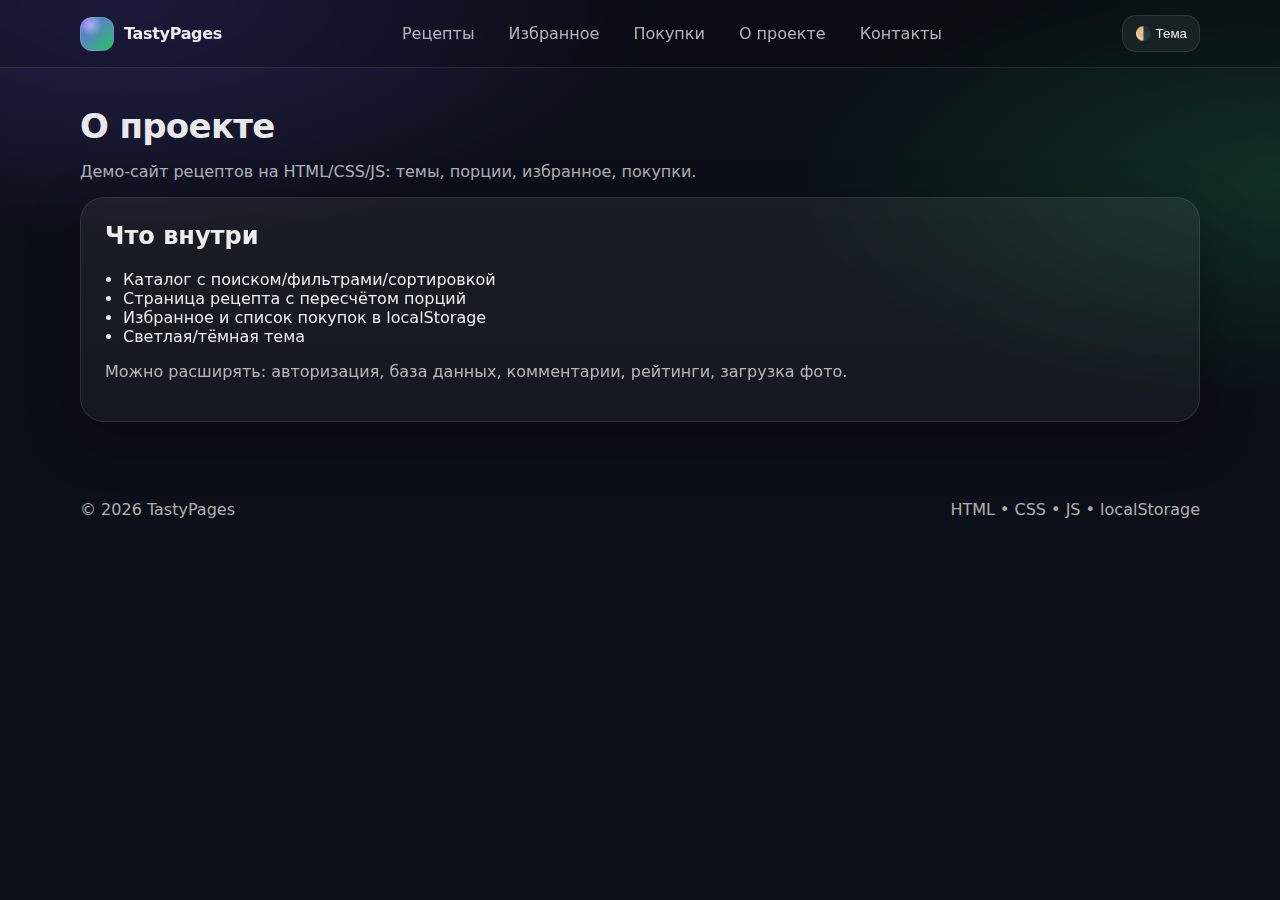
<file: about.html>
<!doctype html>
<html lang="ru">
<head>
  <meta charset="utf-8" />
  <meta name="viewport" content="width=device-width, initial-scale=1" />
  <title>О проекте — TastyPages</title>
  <link rel="stylesheet" href="css/styles.css" />
</head>
<body>
  <header id="site-header"></header>

  <main class="container">
    <section class="pagehead">
      <div>
        <h1 class="h1">О проекте</h1>
        <p class="muted">Демо-сайт рецептов на HTML/CSS/JS: темы, порции, избранное, покупки.</p>
      </div>
    </section>

    <section class="card pad-24 prose">
      <h2>Что внутри</h2>
      <ul>
        <li>Каталог с поиском/фильтрами/сортировкой</li>
        <li>Страница рецепта с пересчётом порций</li>
        <li>Избранное и список покупок в localStorage</li>
        <li>Светлая/тёмная тема</li>
      </ul>
      <p class="muted">Можно расширять: авторизация, база данных, комментарии, рейтинги, загрузка фото.</p>
    </section>
  </main>

  <footer id="site-footer"></footer>

  <script type="module">
    import { boot } from "./js/app.js";
    boot();
  </script>
</body>
</html>
</file>
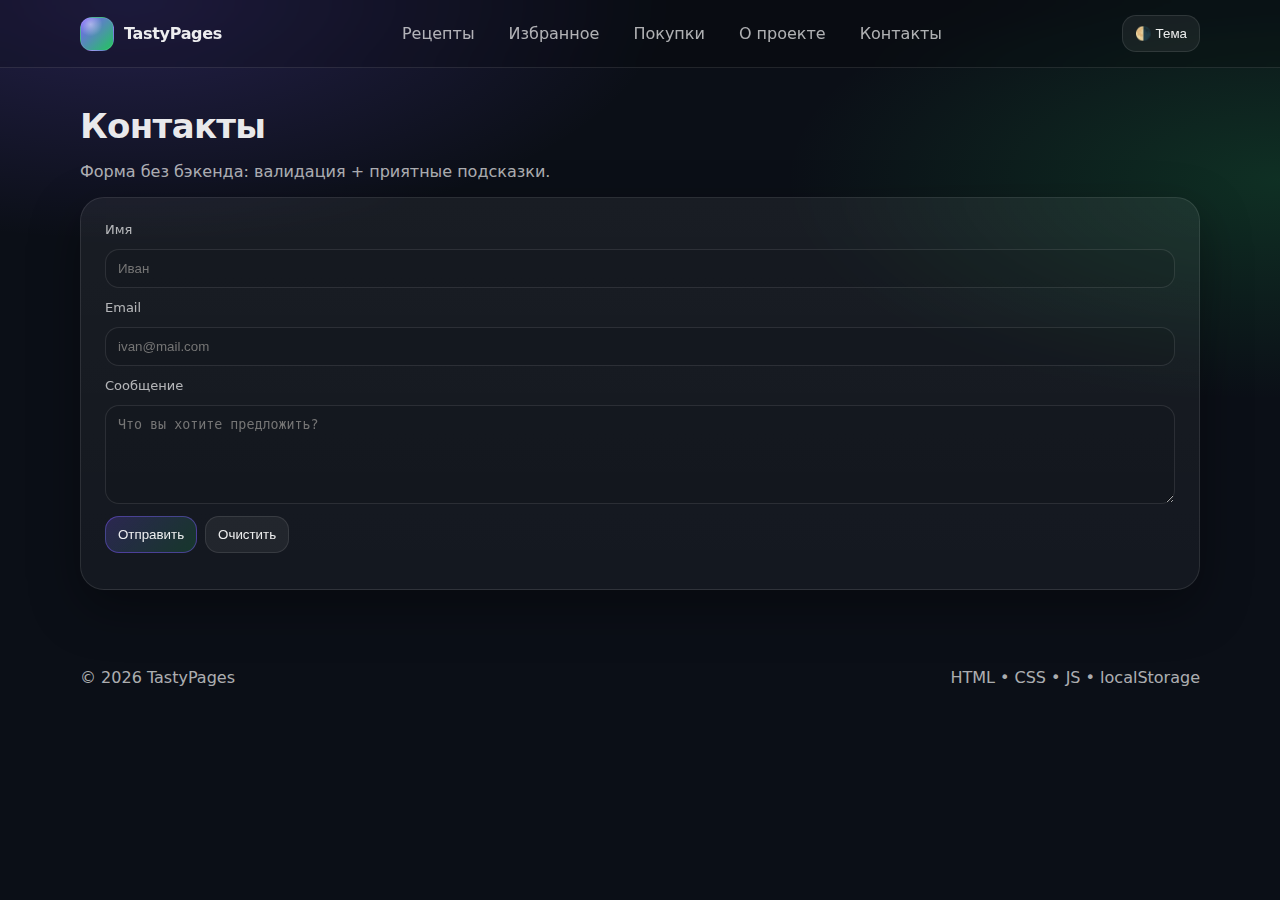
<file: contact.html>
<!doctype html>
<html lang="ru">
<head>
  <meta charset="utf-8" />
  <meta name="viewport" content="width=device-width, initial-scale=1" />
  <title>Контакты — TastyPages</title>
  <link rel="stylesheet" href="css/styles.css" />
</head>
<body>
  <header id="site-header"></header>

  <main class="container">
    <section class="pagehead">
      <div>
        <h1 class="h1">Контакты</h1>
        <p class="muted">Форма без бэкенда: валидация + приятные подсказки.</p>
      </div>
    </section>

    <section class="card pad-24">
      <form id="contact-form" class="stack gap-12">
        <div class="field">
          <label class="label">Имя</label>
          <input class="input" name="name" placeholder="Иван" required minlength="2" />
        </div>

        <div class="field">
          <label class="label">Email</label>
          <input class="input" name="email" type="email" placeholder="ivan@mail.com" required />
        </div>

        <div class="field">
          <label class="label">Сообщение</label>
          <textarea class="input" name="message" rows="5" placeholder="Что вы хотите предложить?" required minlength="10"></textarea>
        </div>

        <div class="row gap-8">
          <button class="btn btn--primary" type="submit">Отправить</button>
          <button class="btn" type="reset">Очистить</button>
        </div>

        <div id="contact-status" class="muted"></div>
      </form>
    </section>
  </main>

  <footer id="site-footer"></footer>

  <script type="module">
    import { boot } from "./js/app.js";
    import { initContactPage } from "./js/pages/contact.js";
    boot();
    initContactPage();
  </script>
</body>
</html>
</file>
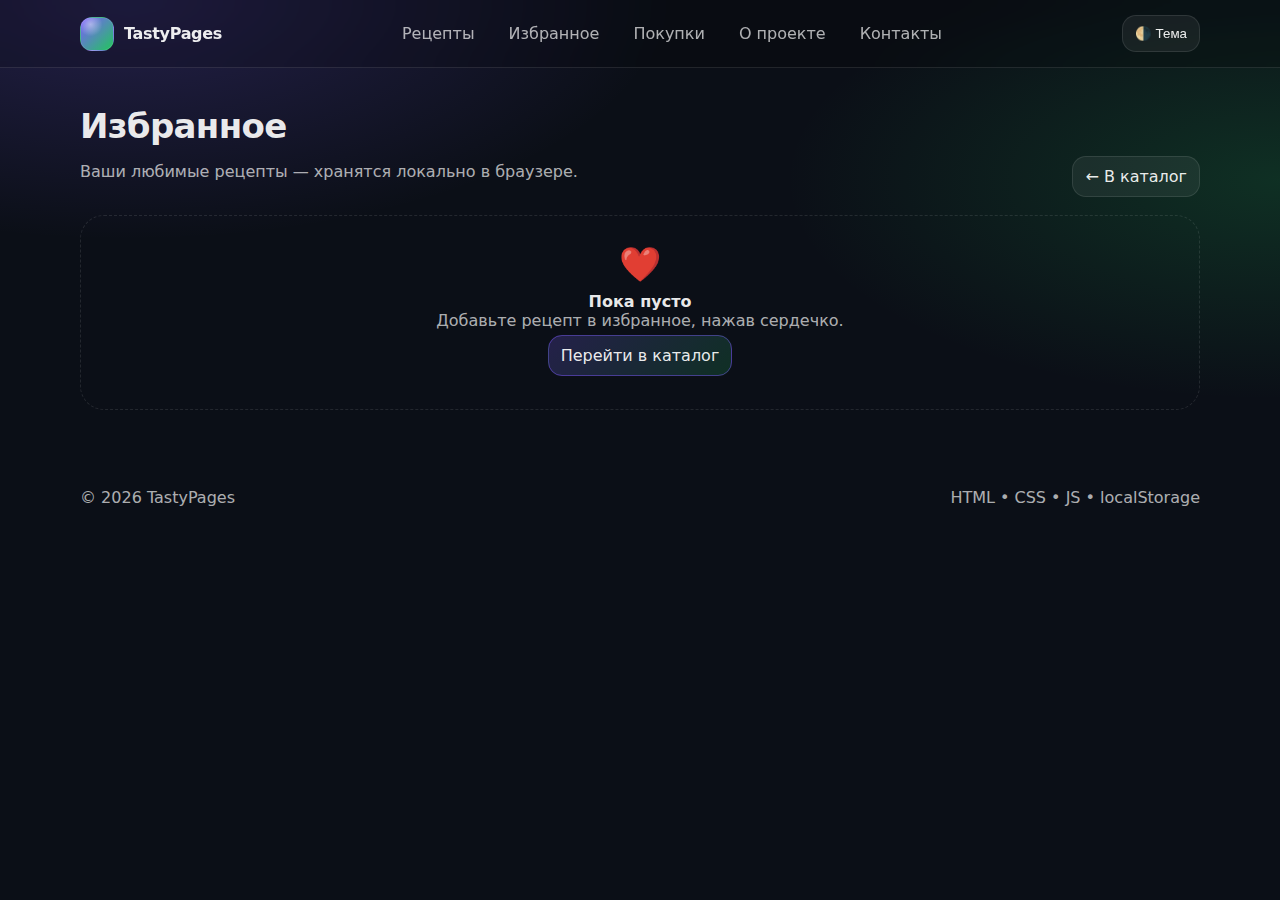
<file: favorites.html>
<!doctype html>
<html lang="ru">
<head>
  <meta charset="utf-8" />
  <meta name="viewport" content="width=device-width, initial-scale=1" />
  <title>Избранное — TastyPages</title>
  <link rel="stylesheet" href="css/styles.css" />
</head>
<body>
  <header id="site-header"></header>

  <main class="container">
    <section class="pagehead">
      <div>
        <h1 class="h1">Избранное</h1>
        <p class="muted">Ваши любимые рецепты — хранятся локально в браузере.</p>
      </div>
      <div class="pagehead__right">
        <a class="btn" href="recipes.html">← В каталог</a>
      </div>
    </section>

    <div id="favorites-grid" class="grid grid--cards"></div>

    <div id="fav-empty" class="empty hidden">
      <div class="empty__icon">❤️</div>
      <div class="empty__title">Пока пусто</div>
      <div class="muted">Добавьте рецепт в избранное, нажав сердечко.</div>
      <div class="pad-16">
        <a class="btn btn--primary" href="recipes.html">Перейти в каталог</a>
      </div>
    </div>
  </main>

  <footer id="site-footer"></footer>

  <script type="module">
    import { boot } from "./js/app.js";
    import { initFavoritesPage } from "./js/pages/favorites.js";
    boot();
    initFavoritesPage();
  </script>
</body>
</html>
</file>
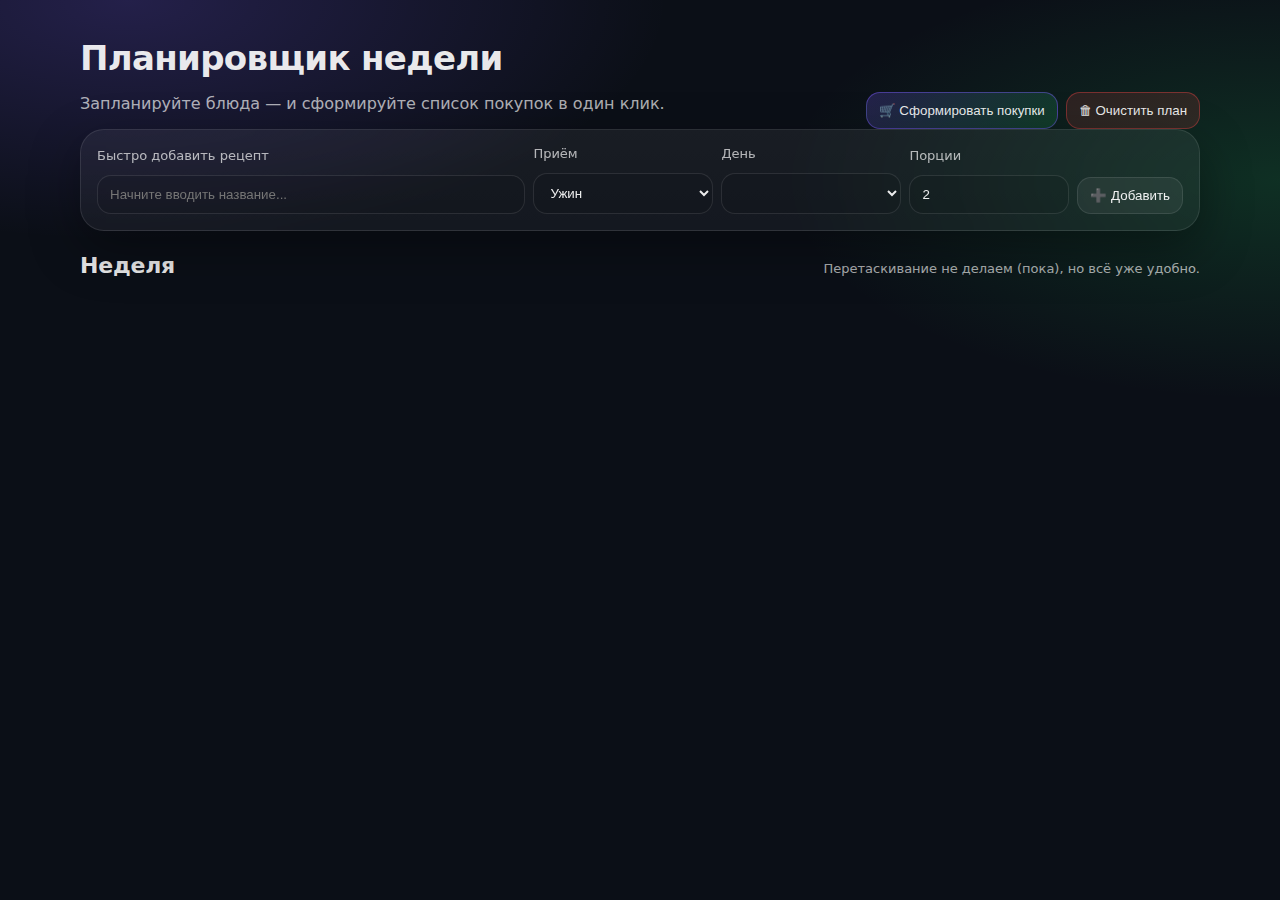
<file: planner.html>
<!doctype html>
<html lang="ru">
<head>
  <meta charset="utf-8" />
  <meta name="viewport" content="width=device-width, initial-scale=1" />
  <title>Планировщик — TastyPages</title>
  <link rel="stylesheet" href="css/styles.css" />
</head>
<body>
  <header id="site-header"></header>

  <main class="container">
    <section class="pagehead">
      <div>
        <h1 class="h1">Планировщик недели</h1>
        <p class="muted">Запланируйте блюда — и сформируйте список покупок в один клик.</p>
      </div>
      <div class="pagehead__right">
        <button id="planToShopping" class="btn btn--primary" type="button">🛒 Сформировать покупки</button>
        <button id="clearPlan" class="btn btn--danger" type="button">🗑 Очистить план</button>
      </div>
    </section>

    <section class="card pad-16">
      <div class="row gap-8" style="flex-wrap:wrap; align-items:flex-end;">
        <div class="field" style="flex: 1 1 360px;">
          <label class="label">Быстро добавить рецепт</label>
          <input id="planSearch" class="input" placeholder="Начните вводить название..." autocomplete="off" />
          <div id="planSuggest" class="suggest hidden"></div>
        </div>

        <div class="field" style="width:180px;">
          <label class="label">Приём</label>
          <select id="planMeal" class="input">
            <option value="breakfast">Завтрак</option>
            <option value="lunch">Обед</option>
            <option value="dinner" selected>Ужин</option>
            <option value="dessert">Десерт</option>
          </select>
        </div>

        <div class="field" style="width:180px;">
          <label class="label">День</label>
          <select id="planDay" class="input"></select>
        </div>

        <div class="field" style="width:160px;">
          <label class="label">Порции</label>
          <input id="planServings" class="input" type="number" min="1" max="20" value="2" />
        </div>

        <button id="planAdd" class="btn" type="button">➕ Добавить</button>
      </div>
    </section>

    <section class="section">
      <div class="section__head">
        <h2 class="h2">Неделя</h2>
        <div class="muted small">Перетаскивание не делаем (пока), но всё уже удобно.</div>
      </div>

      <div id="weekGrid" class="weekgrid"></div>
    </section>
  </main>

  <footer id="site-footer"></footer>

  <script type="module">
    import { boot } from "./js/app.js";
    import { initPlannerPage } from "./js/pages/planner.js";
    boot();
    initPlannerPage();
  </script>
</body>
</html>
</file>
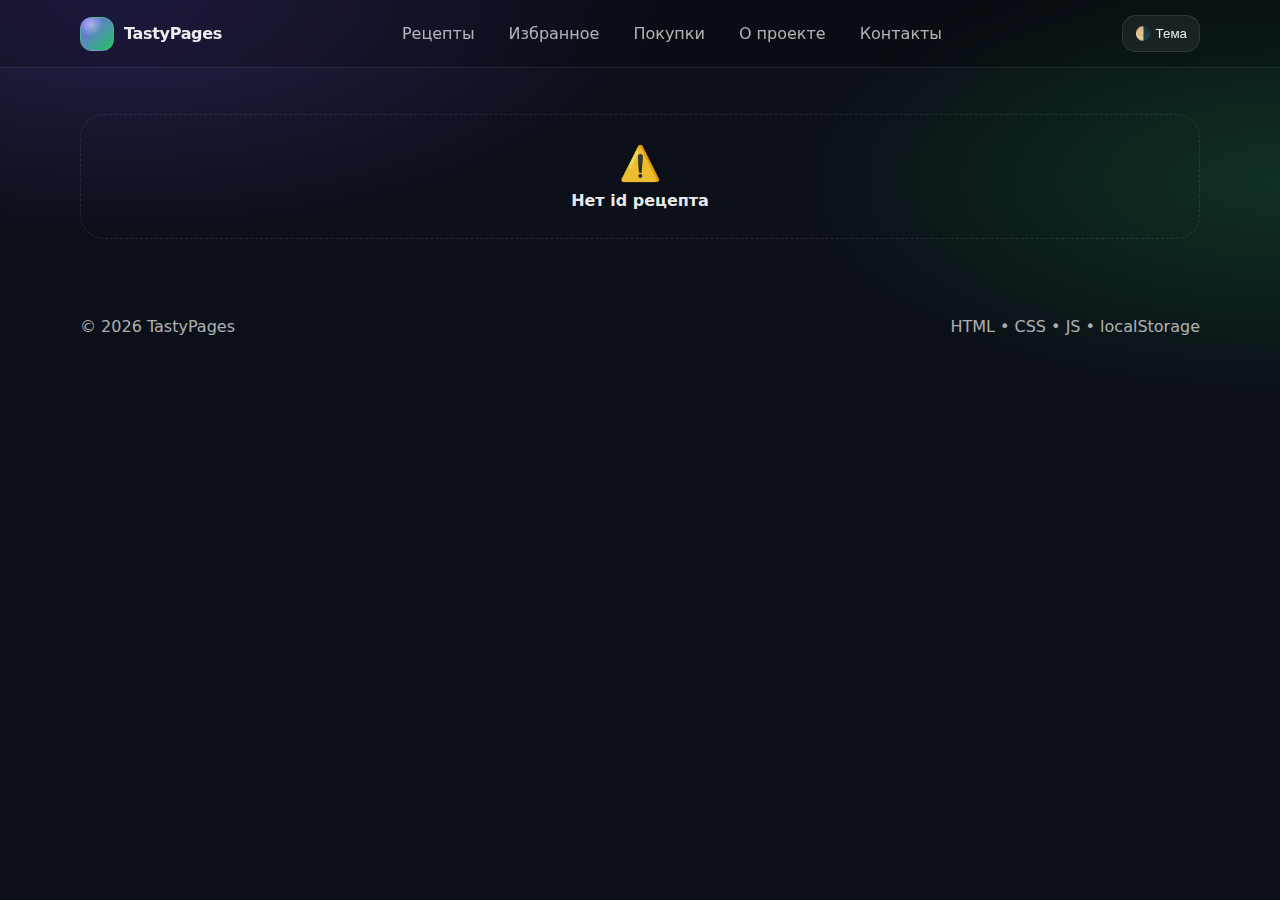
<file: recipe.html>
<!doctype html>
<html lang="ru">
<head>
  <meta charset="utf-8" />
  <meta name="viewport" content="width=device-width, initial-scale=1" />
  <title>Рецепт — TastyPages</title>
  <link rel="stylesheet" href="css/styles.css" />
</head>
<body>
  <header id="site-header"></header>

  <main class="container">
    <div id="recipe-root"></div>
  </main>

  <footer id="site-footer"></footer>

  <script type="module">
    import { boot } from "./js/app.js";
    import { initRecipePage } from "./js/pages/recipe.js";
    boot();
    initRecipePage();
  </script>
</body>
</html>
</file>
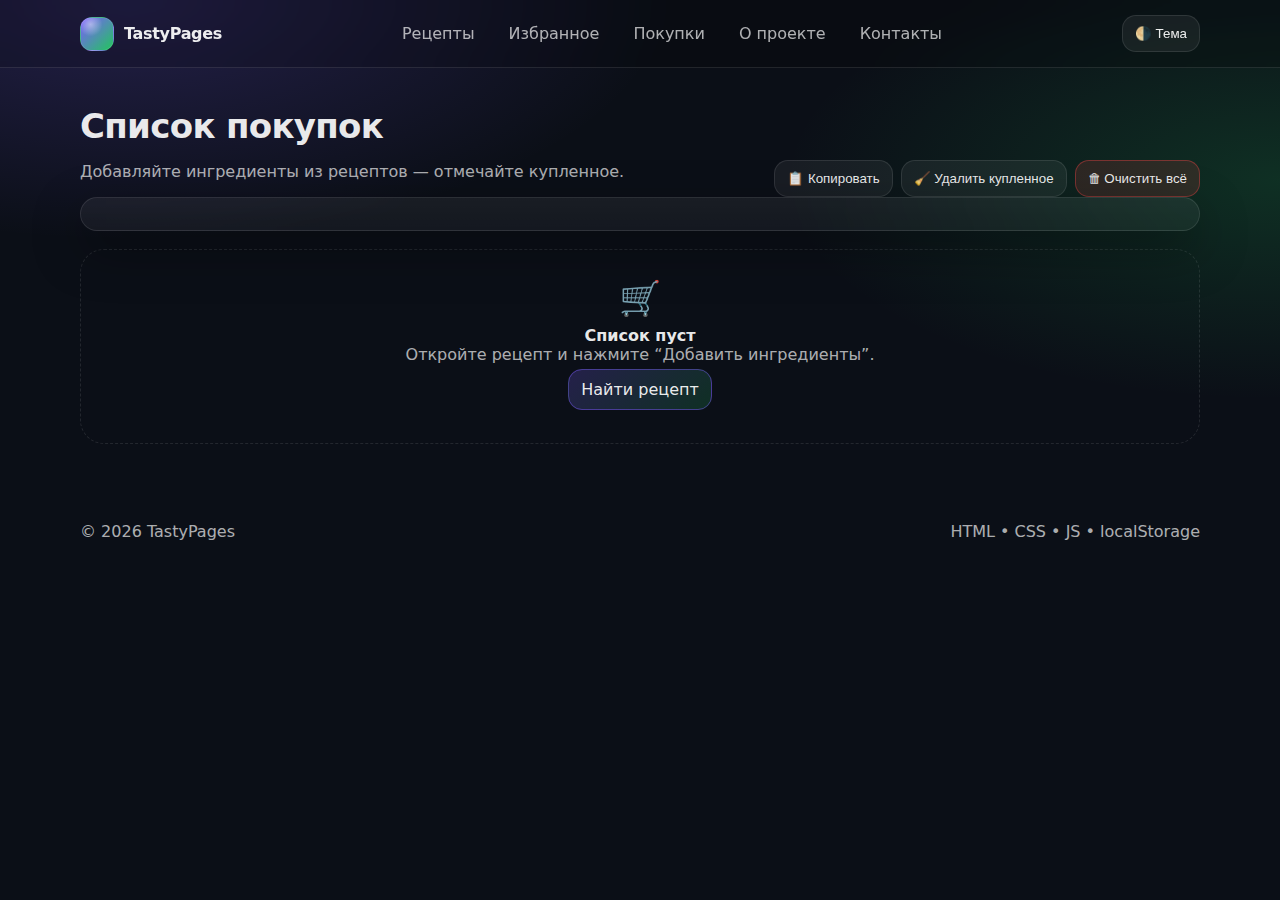
<file: shopping.html>
<!doctype html>
<html lang="ru">
<head>
  <meta charset="utf-8" />
  <meta name="viewport" content="width=device-width, initial-scale=1" />
  <title>Список покупок — TastyPages</title>
  <link rel="stylesheet" href="css/styles.css" />
</head>
<body>
  <header id="site-header"></header>

  <main class="container">
    <section class="pagehead">
      <div>
        <h1 class="h1">Список покупок</h1>
        <p class="muted">Добавляйте ингредиенты из рецептов — отмечайте купленное.</p>
      </div>
      <div class="pagehead__right">
        <button id="copy" class="btn" type="button">📋 Копировать</button>
        <button id="clearBought" class="btn" type="button">🧹 Удалить купленное</button>
        <button id="clearAll" class="btn btn--danger" type="button">🗑 Очистить всё</button>
      </div>
    </section>

    <div id="shopping-list" class="card pad-16"></div>

    <div id="shop-empty" class="empty hidden">
      <div class="empty__icon">🛒</div>
      <div class="empty__title">Список пуст</div>
      <div class="muted">Откройте рецепт и нажмите “Добавить ингредиенты”.</div>
      <div class="pad-16">
        <a class="btn btn--primary" href="recipes.html">Найти рецепт</a>
      </div>
    </div>
  </main>

  <footer id="site-footer"></footer>

  <script type="module">
    import { boot } from "./js/app.js";
    import { initShoppingPage } from "./js/pages/shopping.js";
    boot();
    initShoppingPage();
  </script>
</body>
</html>
</file>
<file: css/styles.css>
/* =========================
   TastyPages UI System
   ========================= */

:root{
  --bg: #0b0f17;
  --card: rgba(255,255,255,.06);
  --card2: rgba(255,255,255,.08);
  --text: rgba(255,255,255,.92);
  --muted: rgba(255,255,255,.68);
  --border: rgba(255,255,255,.10);
  --accent: #7c5cff;
  --accent2:#22c55e;
  --danger:#ef4444;

  --shadow: 0 18px 50px rgba(0,0,0,.35);
  --radius: 18px;
  --radius2: 24px;
  --container: 1120px;
}

[data-theme="light"]{
  --bg: #f7f7fb;
  --card: rgba(17,24,39,.05);
  --card2: rgba(17,24,39,.07);
  --text: rgba(17,24,39,.92);
  --muted: rgba(17,24,39,.65);
  --border: rgba(17,24,39,.12);
  --accent: #5b5bff;
  --accent2:#16a34a;
  --danger:#dc2626;
  --shadow: 0 16px 44px rgba(17,24,39,.12);
}

*{ box-sizing:border-box; }
html,body{ height:100%; }
body{
  margin:0;
  font-family: ui-sans-serif, system-ui, -apple-system, Segoe UI, Roboto, Arial, "Noto Sans", "Helvetica Neue", sans-serif;
  background:
    radial-gradient(900px 400px at 10% 0%, rgba(124,92,255,.22), transparent 60%),
    radial-gradient(900px 400px at 100% 20%, rgba(34,197,94,.18), transparent 55%),
    var(--bg);
  color: var(--text);
}

a{ color:inherit; text-decoration:none; }
img{ max-width:100%; display:block; }

.container{
  width: min(var(--container), calc(100% - 32px));
  margin: 0 auto;
  padding: 28px 0 52px;
}

.hidden{ display:none !important; }

/* Typography */
.h1{ font-size: 34px; letter-spacing:-0.02em; margin:0; }
.h2{ font-size: 22px; margin:0; letter-spacing:-0.01em;}
.muted{ color: var(--muted); }
.small{ font-size: 13px; }
.link{ color: var(--muted); }
.link:hover{ color: var(--text); }

.row{ display:flex; align-items:center; }
.center{ display:flex; justify-content:center; align-items:center; }
.stack{ display:flex; flex-direction:column; }
.gap-8{ gap:8px; }
.gap-12{ gap:12px; }
.pad-16{ padding:16px; }
.pad-24{ padding:24px; }

.divider{
  height:1px; background: var(--border);
  margin: 14px 0;
}

/* Cards */
.card{
  background: linear-gradient(180deg, rgba(255,255,255,.06), rgba(255,255,255,.04));
  border:1px solid var(--border);
  border-radius: var(--radius2);
  box-shadow: var(--shadow);
  backdrop-filter: blur(10px);
}

/* Header / Footer */
.sitebar{
  position: sticky; top:0; z-index:10;
  background: rgba(0,0,0,.18);
  border-bottom: 1px solid var(--border);
  backdrop-filter: blur(14px);
}
[data-theme="light"] .sitebar{ background: rgba(247,247,251,.7); }

.sitebar__inner{
  width:min(var(--container), calc(100% - 32px));
  margin:0 auto;
  padding: 14px 0;
  display:flex;
  align-items:center;
  justify-content:space-between;
  gap: 14px;
}

.brand{
  display:flex; align-items:center; gap:10px;
  font-weight: 800; letter-spacing:-0.02em;
}
.brand__logo{
  width:34px; height:34px; border-radius: 12px;
  background: radial-gradient(circle at 30% 20%, rgba(255,255,255,.45), transparent 35%),
              linear-gradient(135deg, var(--accent), var(--accent2));
  border: 1px solid var(--border);
}

.nav{ display:flex; gap:10px; flex-wrap:wrap; }
.nav a{
  padding: 10px 12px;
  border-radius: 999px;
  color: var(--muted);
}
.nav a:hover{ background: var(--card); color: var(--text); }

.footer{
  width:min(var(--container), calc(100% - 32px));
  margin: 0 auto;
  padding: 26px 0 34px;
  color: var(--muted);
  display:flex;
  justify-content:space-between;
  gap: 12px;
  flex-wrap:wrap;
}

/* Buttons & Inputs */
.btn{
  border: 1px solid var(--border);
  background: var(--card);
  color: var(--text);
  padding: 10px 12px;
  border-radius: 14px;
  cursor:pointer;
  transition: transform .15s ease, background .15s ease, border-color .15s ease;
  user-select:none;
}
.btn:hover{ transform: translateY(-1px); background: var(--card2); }
.btn:active{ transform: translateY(0px); }
.btn--primary{
  border-color: rgba(124,92,255,.45);
  background: linear-gradient(135deg, rgba(124,92,255,.22), rgba(34,197,94,.18));
}
.btn--ghost{ background: transparent; }
.btn--danger{
  border-color: rgba(239,68,68,.40);
  background: rgba(239,68,68,.14);
}

.input{
  width:100%;
  border: 1px solid var(--border);
  background: rgba(0,0,0,.08);
  color: var(--text);
  border-radius: 14px;
  padding: 11px 12px;
  outline:none;
}
[data-theme="light"] .input{ background: rgba(255,255,255,.75); }
.input:focus{
  border-color: rgba(124,92,255,.55);
  box-shadow: 0 0 0 4px rgba(124,92,255,.12);
}

.label{ font-size: 13px; color: var(--muted); margin-bottom: 6px; display:block; }
.field{ display:flex; flex-direction:column; gap:6px; }

/* Hero */
.hero{
  display:grid;
  grid-template-columns: 1.2fr .8fr;
  gap: 16px;
  align-items: start;
  margin-top: 10px;
}
@media (max-width: 920px){
  .hero{ grid-template-columns: 1fr; }
}
.hero__content{ padding: 18px 0; }
.hero__title{ font-size: 48px; margin:0 0 10px; letter-spacing:-0.03em; }
.hero__subtitle{ margin:0 0 18px; color: var(--muted); max-width: 54ch; }
.searchbar{ display:flex; gap:10px; align-items:center; }
@media (max-width: 560px){
  .searchbar{ flex-direction:column; align-items:stretch; }
}
.hero__card{ padding: 16px; }
.card__title{ font-weight: 700; margin-bottom: 10px; color: var(--muted); }

/* Chips */
.chips{ display:flex; gap:8px; flex-wrap:wrap; margin-top: 14px; }
.chip{
  padding: 8px 10px;
  border: 1px solid var(--border);
  background: rgba(0,0,0,.06);
  border-radius: 999px;
  color: var(--muted);
}
.chip:hover{ background: var(--card); color: var(--text); }

/* Sections */
.section{ margin-top: 22px; }
.section__head{
  display:flex; justify-content:space-between; align-items:baseline;
  margin-bottom: 12px;
}

/* Layout with sidebar */
.layout{
  display:grid;
  grid-template-columns: 320px 1fr;
  gap: 16px;
  margin-top: 16px;
}
@media (max-width: 980px){
  .layout{ grid-template-columns: 1fr; }
  .sidebar{ position: relative; }
}
.sidebar{ padding: 16px; }
.sidebar__title{ font-weight: 800; margin-bottom: 10px; }
.content__bar{
  display:flex;
  justify-content:space-between;
  align-items:center;
  margin: 4px 0 14px;
}

/* Grid cards */
.grid{ display:grid; gap: 12px; }
.grid--cards{
  grid-template-columns: repeat(3, minmax(0, 1fr));
}
@media (max-width: 980px){ .grid--cards{ grid-template-columns: repeat(2, minmax(0, 1fr)); } }
@media (max-width: 640px){ .grid--cards{ grid-template-columns: 1fr; } }

/* Recipe card */
.rcard{
  overflow:hidden;
  transition: transform .15s ease, background .15s ease;
}
.rcard:hover{ transform: translateY(-2px); }
.rcard__img{
  height: 170px;
  background: linear-gradient(135deg, rgba(124,92,255,.22), rgba(34,197,94,.12));
  border-bottom: 1px solid var(--border);
  position: relative;
}
.rcard__img img{
  width:100%; height:100%;
  object-fit: cover;
  filter: saturate(1.05) contrast(1.02);
}
.rcard__body{ padding: 14px; }
.rcard__title{ font-weight: 800; letter-spacing:-0.01em; margin:0 0 8px; }
.meta{ display:flex; gap:8px; flex-wrap:wrap; color: var(--muted); font-size: 13px; }
.badge{
  border: 1px solid var(--border);
  padding: 6px 8px;
  border-radius: 999px;
  background: rgba(0,0,0,.06);
}
.actions{
  display:flex; gap:8px; margin-top: 12px;
}
.iconbtn{
  width: 40px; height: 40px;
  border-radius: 14px;
  border:1px solid var(--border);
  background: var(--card);
  display:flex; justify-content:center; align-items:center;
  cursor:pointer;
}
.iconbtn:hover{ background: var(--card2); }
.iconbtn.is-active{ border-color: rgba(239,68,68,.40); background: rgba(239,68,68,.14); }

/* Pagehead */
.pagehead{
  display:flex;
  justify-content:space-between;
  align-items:flex-end;
  gap:12px;
  flex-wrap:wrap;
  margin-top: 10px;
}
.pagehead__right{ display:flex; gap:8px; flex-wrap:wrap; }

/* Recipe page */
.rpage{
  display:grid;
  grid-template-columns: 1fr 420px;
  gap: 16px;
  margin-top: 14px;
}
@media (max-width: 980px){ .rpage{ grid-template-columns: 1fr; } }

.rmedia{ overflow:hidden; }
.rmedia img{ width:100%; height: 360px; object-fit: cover; }
@media (max-width: 640px){ .rmedia img{ height: 240px; } }

.rinfo{ padding: 16px; }
.rtitle{ font-size: 30px; margin: 0 0 8px; letter-spacing:-0.02em; }
.rsub{ color: var(--muted); margin-bottom: 10px; }

.kpis{ display:flex; gap:10px; flex-wrap:wrap; margin: 10px 0 16px; }
.kpi{
  padding: 10px 12px;
  border-radius: 16px;
  border: 1px solid var(--border);
  background: rgba(0,0,0,.06);
}

.list{
  padding-left: 18px;
  color: var(--text);
}
.list li{ margin: 8px 0; }

.ing{
  display:flex;
  justify-content:space-between;
  gap: 10px;
  padding: 10px 12px;
  border-radius: 14px;
  border: 1px solid var(--border);
  background: rgba(0,0,0,.05);
  margin: 8px 0;
}
.ing__left{ display:flex; gap:10px; align-items:center; }
.ing__name{ font-weight: 650; }
.ing__amt{ color: var(--muted); }
.ing input{ width:18px; height:18px; }

.toast{
  position: fixed; left: 50%; bottom: 18px;
  transform: translateX(-50%);
  background: rgba(0,0,0,.70);
  color: #fff;
  padding: 12px 14px;
  border-radius: 999px;
  border: 1px solid rgba(255,255,255,.15);
  box-shadow: 0 12px 40px rgba(0,0,0,.35);
  z-index: 999;
}
[data-theme="light"] .toast{ background: rgba(17,24,39,.86); }

.empty{
  margin-top: 18px;
  padding: 28px;
  border-radius: var(--radius2);
  border: 1px dashed var(--border);
  text-align:center;
}
.empty__icon{ font-size: 34px; }
.empty__title{ font-weight: 800; margin-top: 8px; }

.prose h2{ margin-top: 0; }
.prose ul{ margin: 10px 0 0; padding-left: 18px; }
</file>
